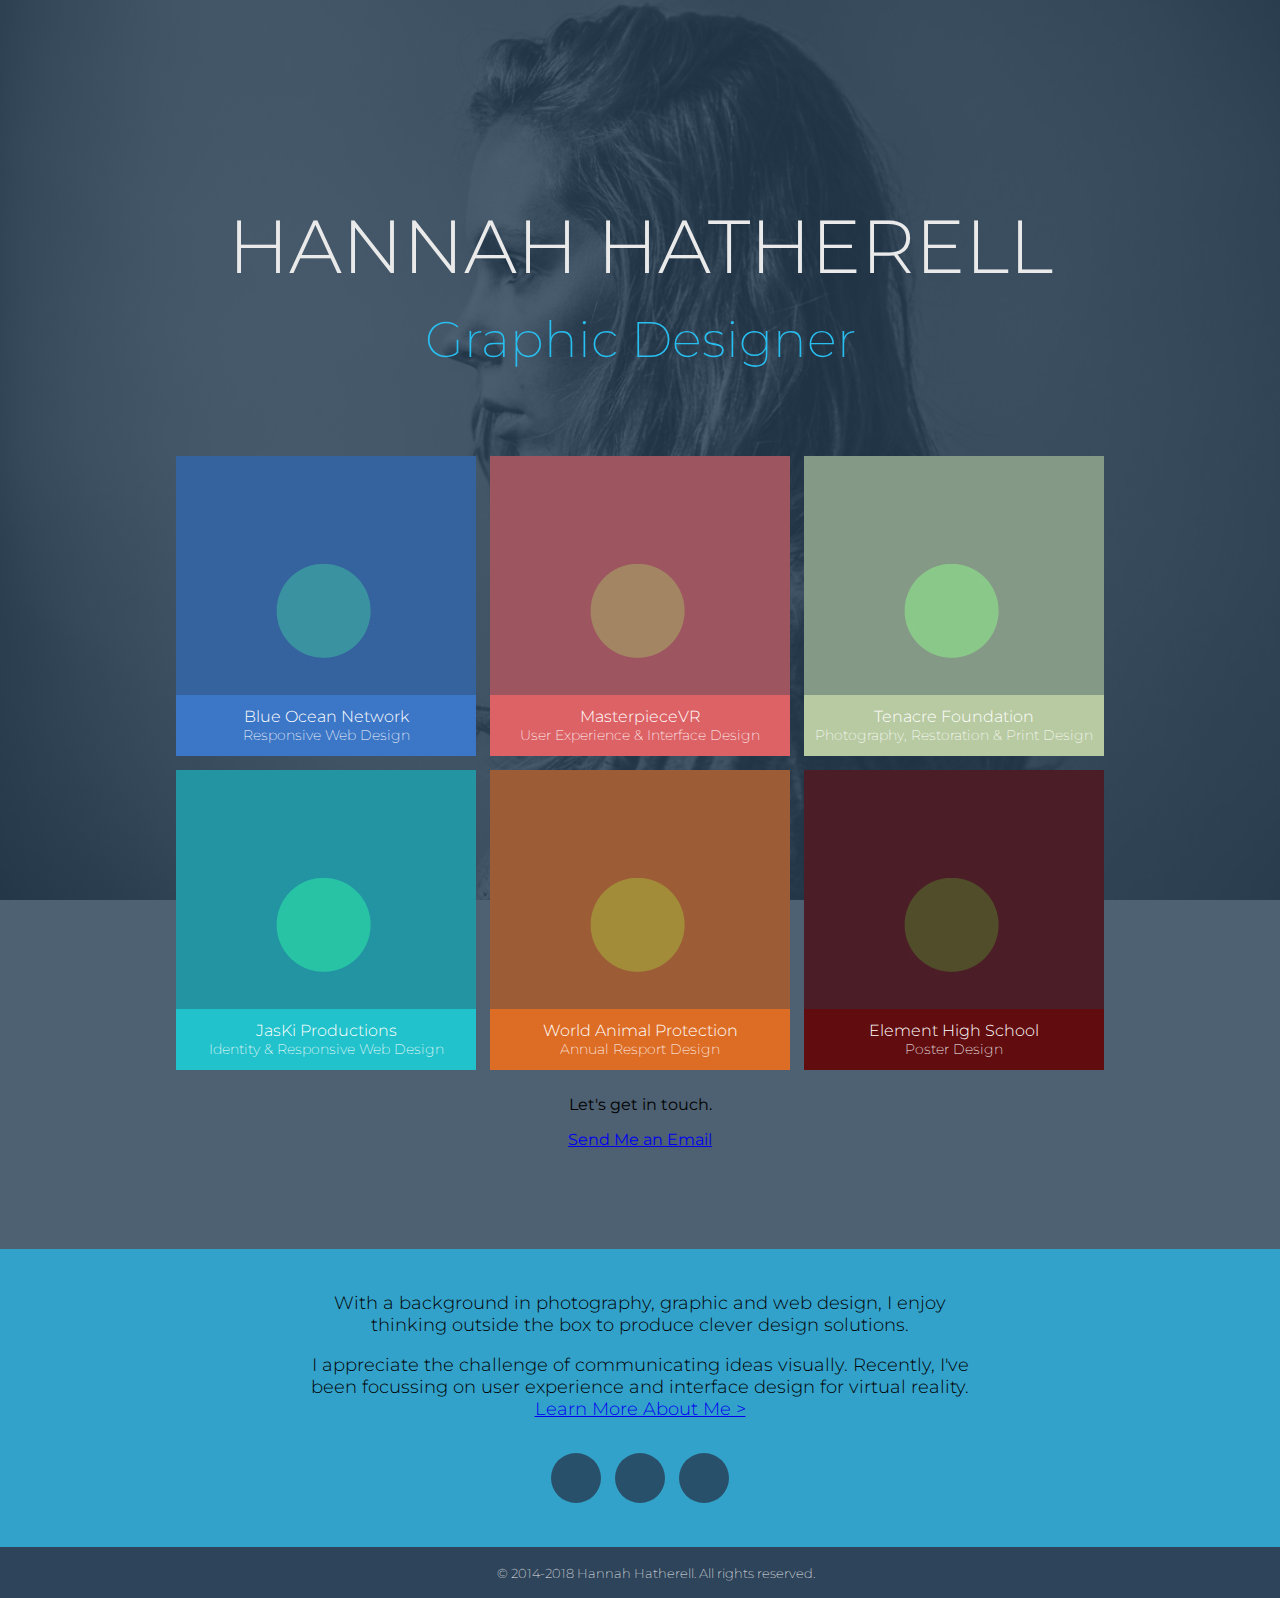
<file: index.html>
<!DOCTYPE html>
<html lang="en" dir="ltr">
  <head>
    <meta charset="utf-8">
    <title>Hannah Hatherell</title>
    <link href="css/main.css" rel="stylesheet">
    <link href="https://fonts.googleapis.com/css?family=Montserrat:200,300,400" rel="stylesheet">
    <link rel="stylesheet" href="https://use.fontawesome.com/releases/v5.3.1/css/all.css" integrity="sha384-mzrmE5qonljUremFsqc01SB46JvROS7bZs3IO2EmfFsd15uHvIt+Y8vEf7N7fWAU" crossorigin="anonymous">
  </head>
  <div class="bg scrolling-box">

  <header>
    <h1>HANNAH HATHERELL</h1>
    <h2>Graphic Designer</h2>
  </header>
  <body>

    <section class="projects">

    <div class="p-group">
      <!-- Project -->
        <a class="project" href="bon.html">
            <div class="row bon">
                <div class="caption cap-bon">
                    Blue Ocean Network
                    <p>Responsive Web Design</p>
                </div>
            </div>
        </a>

        <!-- Project -->
        <div class="project">
            <div class="row mpvr">
                <div class="caption cap-mpvr">
                    MasterpieceVR
                    <p>User Experience & Interface Design</p>
                </div>
            </div>
        </div>

        <!-- Project -->
        <div class="project">
            <div class="row te">
                <div class="caption cap-te">
                    Tenacre Foundation
                    <p>Photography, Restoration & Print Design</p>
                </div>
            </div>
        </div>
    </div>

    <div class="p-group">
      <!-- Project -->
      <div class="project">
          <div class="row jaski">
              <div class="caption cap-jaski">
                  JasKi Productions
                  <p>Identity & Responsive Web Design</p>
              </div>
          </div>
      </div>


      <!-- Project -->
      <div class="project">
          <div class="row wap">
              <div class="caption cap-wap">
                  World Animal Protection
                  <p>Annual Resport Design</p>
              </div>
          </div>
      </div>

      <!-- Project -->
      <div class="project">
          <div class="row ehs">
              <div class="caption cap-ehs">
                Element High School
                <p>Poster Design</p>
              </div>
          </div>
      </div>
    </div>

      <!-- Button -->
      <p>Let's get in touch.</p>
      <a href="#">Send Me an Email</a>

    </section>

    <section class="summary">
      <p>
        With a background in photography, graphic and web design, I enjoy thinking outside the box to produce clever design solutions.
      </p>

      <p>
        I appreciate the challenge of communicating ideas visually. Recently, I've been focussing on user experience and interface design for virtual reality. <a href="about.html">Learn More About Me ></a>
      </p>


      <a class="circle" href="#">
        <i class="far fa-envelope"></i>
      </a>
      <a class="circle" href="#">
        <i class="fab fa-linkedin-in"></i>
      </a>
      <a class="circle" href="#">
        <i class="fab fa-instagram"></i>
      </a>



    </section>

    <section class="footer">
      <small>© 2014-2018 Hannah Hatherell. All rights reserved.</small>
    </section>


  </body>
  <div>
</html>
</file>
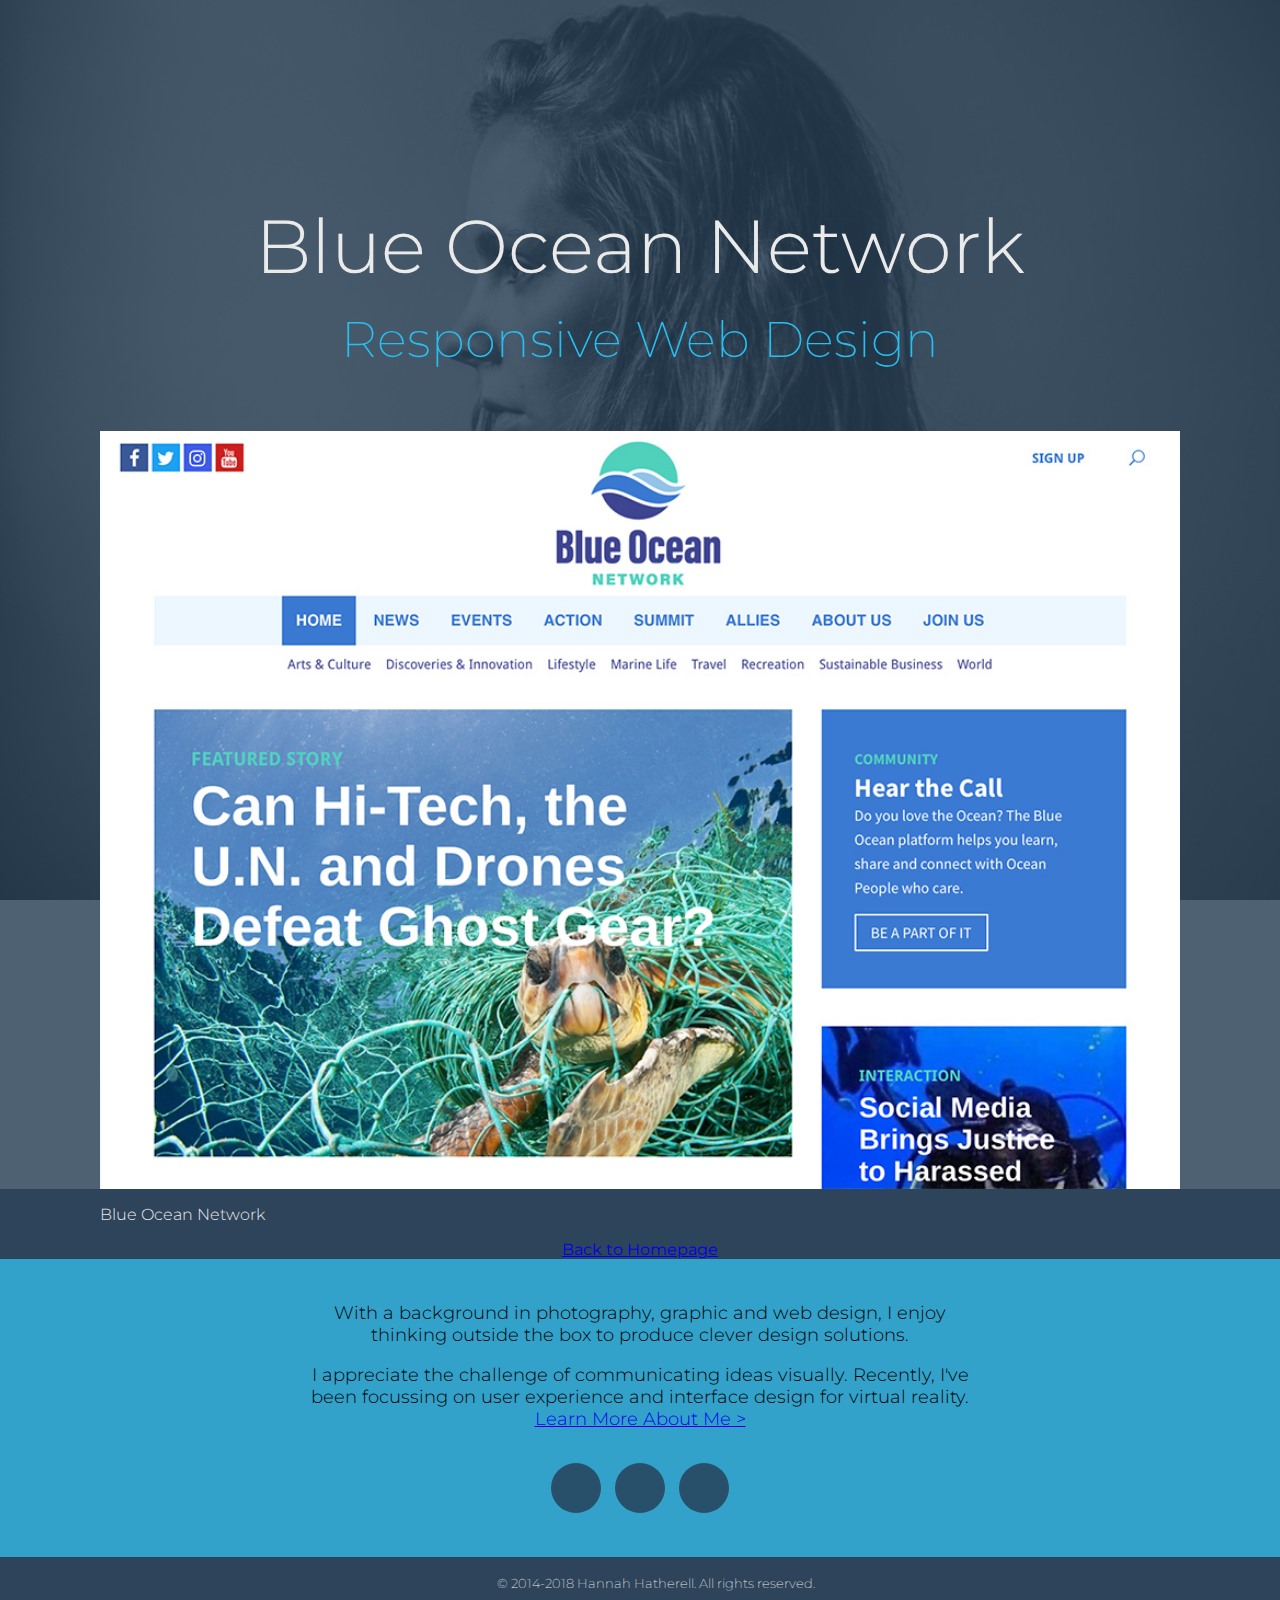
<file: bon.html>
<!DOCTYPE html>
<html lang="en" dir="ltr">
  <head>
    <meta charset="utf-8">
    <title>Hannah Hatherell</title>
    <link href="css/main.css" rel="stylesheet">
    <link href="https://fonts.googleapis.com/css?family=Montserrat:200,300,400" rel="stylesheet">
    <link rel="stylesheet" href="https://use.fontawesome.com/releases/v5.3.1/css/all.css" integrity="sha384-mzrmE5qonljUremFsqc01SB46JvROS7bZs3IO2EmfFsd15uHvIt+Y8vEf7N7fWAU" crossorigin="anonymous">
  </head>
  <div class="bg scrolling-box">

  <header>
    <h1>Blue Ocean Network</h1>
    <h2>Responsive Web Design</h2>
  </header>
  <body>

      <div class="img-wrap">
        <img src="img/bon.jpg" class="img">
      </div>

      <div class="row-text">
        <p>Blue Ocean Network</p>
        <!-- Button -->
        <a href="index.html" class="btn">Back to Homepage</a>
      </div>


    <section class="summary">
      <p>
        With a background in photography, graphic and web design, I enjoy thinking outside the box to produce clever design solutions.
      </p>

      <p>
        I appreciate the challenge of communicating ideas visually. Recently, I've been focussing on user experience and interface design for virtual reality. <a href="about.html">Learn More About Me ></a>
      </p>


      <a class="circle" href="#">
        <i class="far fa-envelope"></i>
      </a>
      <a class="circle" href="#">
        <i class="fab fa-linkedin-in"></i>
      </a>
      <a class="circle" href="#">
        <i class="fab fa-instagram"></i>
      </a>



    </section>

    <section class="footer">
      <small>© 2014-2018 Hannah Hatherell. All rights reserved.</small>
    </section>


  </body>
  <div>
</html>
</file>
<file: css/main.css>
html {
  background-image: url("../img/h.jpg");
  background-position: center;
  background-repeat: no-repeat;
  background-size: cover;
  background-attachment: fixed;
}

.bg {
  background: rgba(39,62,84,0.82);
  overflow: hidden;
  height: 100%;
  width: 100%;
  background-position: center;
}

body {
  font-family: 'Montserrat', sans-serif;
  text-align: center;
  margin: 0;
  padding: 0;
}

h1 {
  font-weight: 300;
  font-size: 75px;
  padding-top: 150px;
  padding-left: 25px;
  padding-right: 25px;
  margin-bottom: -25px;
  color: #eaeaea;
}

h2 {
  font-weight: 200;
  font-size: 50px;
  padding-bottom: 20px;
  color: #28bff0;
}

.projects {
  text-align: center;
  padding-top: 20px;
  padding-bottom: 100px;
  margin-left: 20px;
  margin-right: 20px;
}


.project {
    background: url(../img/box.jpg) 0 0 no-repeat;
    height: 300px;
    width: 300px;
    background-position: center;
    overflow: hidden;
    color: #FFFFFF;
    display: inline-block;
    margin: 5px;
 }

.row {
    overflow: hidden;
    height: 300px;
    width: 300px;
    background-position: center;
    z-index: 2;
    position: relative;
}

.bon {
  background: rgba(63, 123, 207, .60);
}

.mpvr {
  background: rgba(238, 101, 103, .60);
}

.te {
  background: rgba(197, 214, 167, .60);
}

.jaski {
  background: rgba(34, 205, 214, .60);
}

.wap {
  background: rgba(237, 114, 34, .60);
}

.ehs {
  background: rgba(102, 8, 9, .60);
}

.row-text {
    background: rgba(39,62,84,0.82);
    overflow: hidden;
    height: 100%;
    width: 100%;
    background-position: center;
    z-index: 3;
    position: relative;
}

.row-text p {
  color: #eaeaea;
  font-weight: 300;
  text-align: left;
  padding-left: 100px;
}

.row:hover {
  background: rgba(0, 0, 0, 0);
  transition: all .5s;
  cursor: pointer;
}

.caption {
  position: absolute;
  left: 50%;
  bottom: 0px;
  transform: translate(-50%);
  padding: .75rem;
  width: 300px;
  font-weight: 300;
  font-size: 16px;
}

.cap-bon {
  background: rgba(63, 123, 207, .80);
}

.cap-mpvr {
  background: rgba(238, 101, 103, .80);
}

.cap-te {
  background: rgba(197, 214, 167, .80);
}

.cap-jaski {
  background: rgba(34, 205, 214, .80);
}

.cap-wap {
  background: rgba(237, 114, 34, .80);
}

.cap-ehs {
  background: rgba(102, 8, 9, .80);
}

.caption p {
  font-weight: 200;
  margin-top: 0;
  margin-bottom: 0;
  font-size: 14px;
}

.img {
  width: 100%;
  display: block;
}

.img-wrap {
  padding-left: 100px;
  padding-right: 100px;
}

.summary {
  background: rgba(40, 190, 240, 0.7);
  overflow: hidden;
  height: 100%;
  width: 100%;
  background-position: center;
  padding-top: 25px;
  padding-bottom: 25px;
  font-weight: 300;
}

.summary p {
  margin-left: 300px;
  margin-right: 300px;
  font-size: 18px;
}

.circle {
  background-color: rgba(39,62,84,0.82);
  height: 50px;
  width: 50px;
  border-radius: 50%;
  display: inline-block;
  text-align: center;
  margin-top: 15px;
  margin-bottom: 15px;
  margin-left: 5px;
  margin-right: 5px;
  position: relative;
}

.circle:hover {
  background-color: rgba(39,62,84,0.99);
  transition: all .2s;
}

i {
  color: #28bff0;
  position: absolute;
  left: 50%;
  top: 50%;
  transform: translate(-50%, -50%);
  font-size: 24px;
}


.footer {
  background: rgba(39,62,84,0.82);
  overflow: hidden;
  height: 100%;
  width: 100%;
  background-position: center;
  padding: 1rem;
  font-weight: 200;
  color: #eaeaea;
}

@media (min-width: 992px) {
  .p-group {
    display: block;
  }
}
</file>
